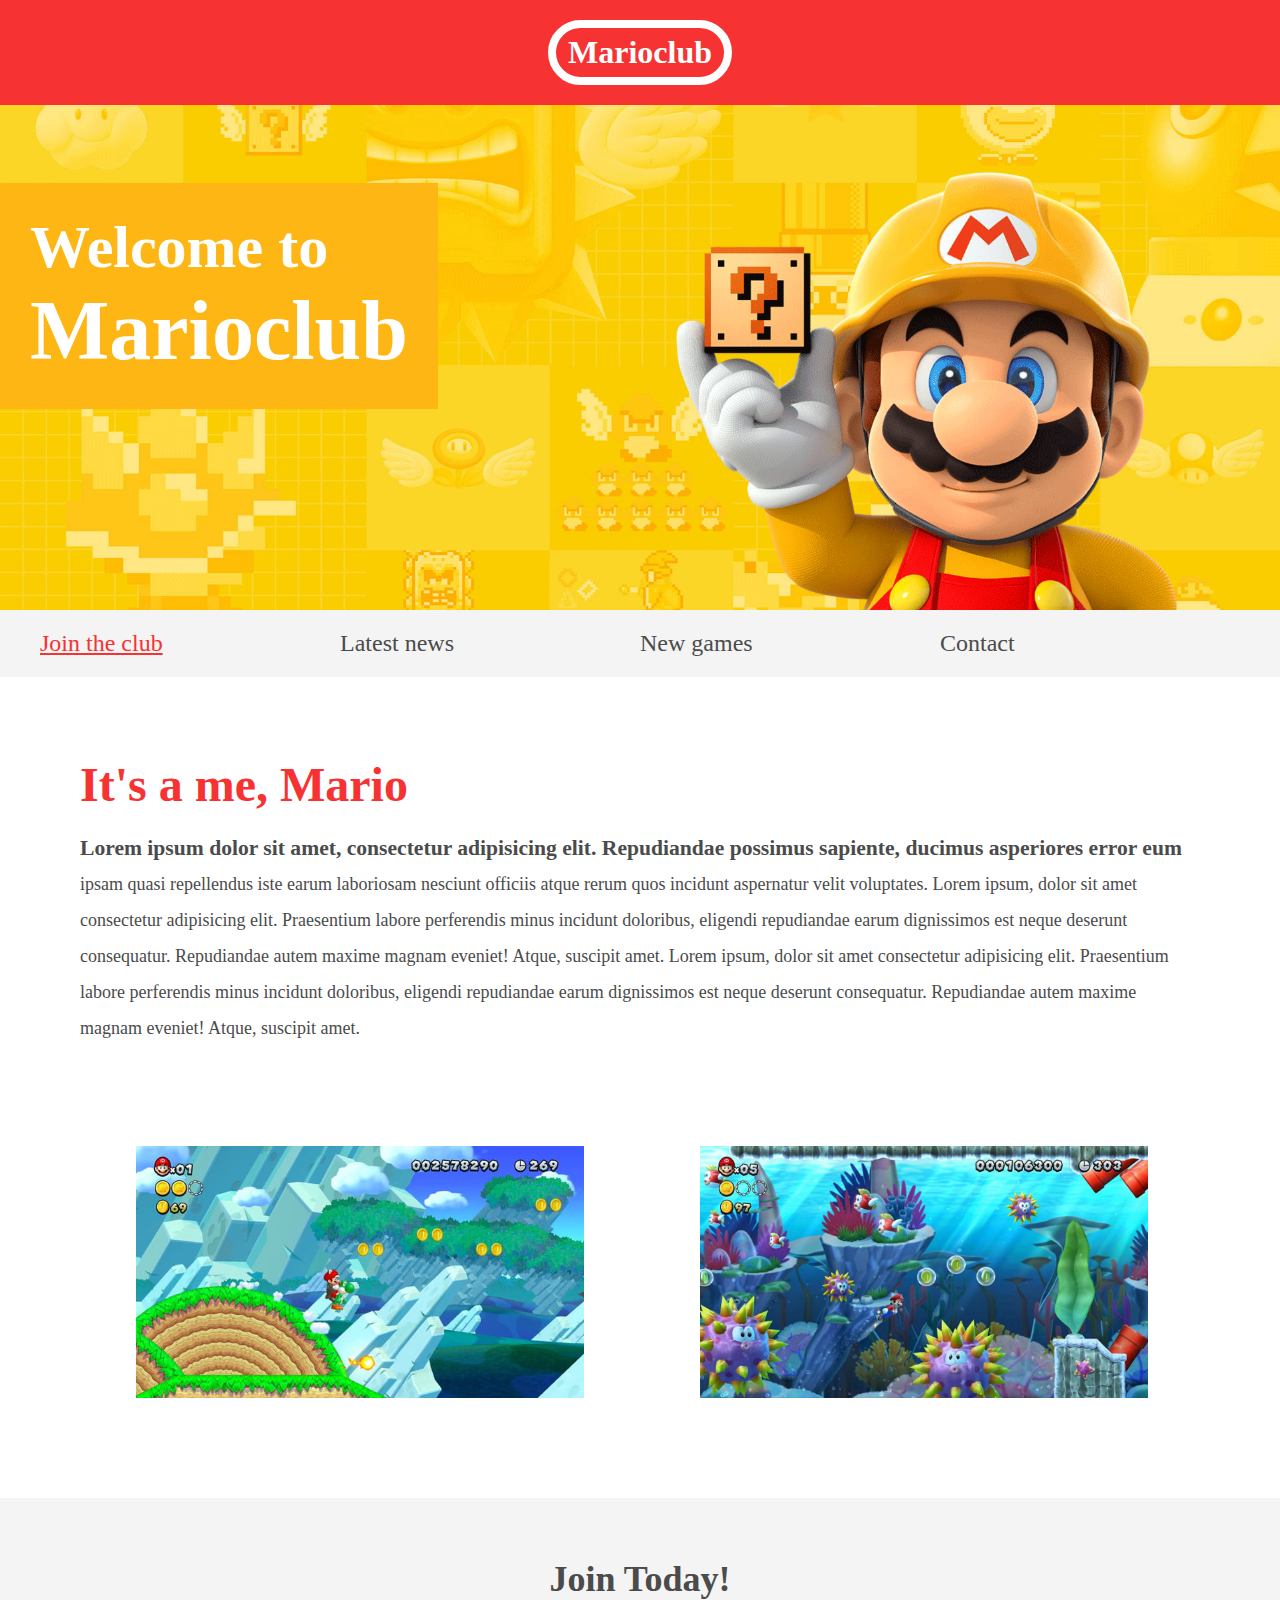
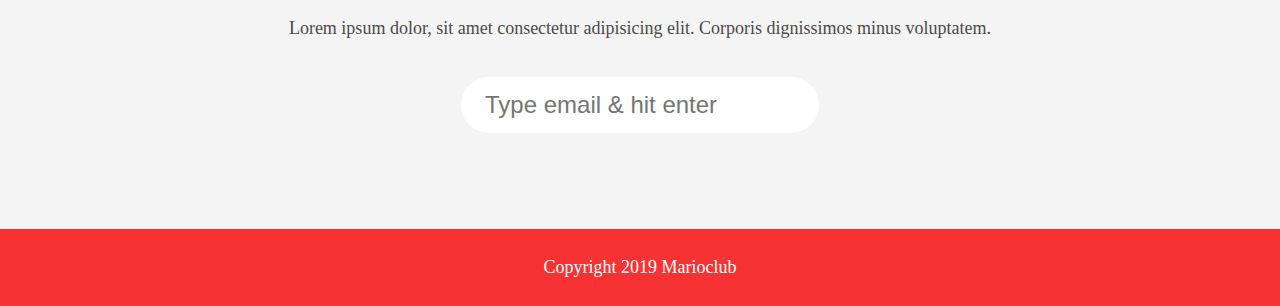
<file: html-and-css-crash-course-master/index.html>
<html lang="en">
<head>
  <meta name="viewport" content="width=device-width, initial-scale=1.0">
  <link rel="stylesheet" href="styles.css">
  <title>Marioclub</title>



  </style>
</head>
<body>
  <header>
    <h1>Marioclub</h1>
  </header>
  <section class="banner">
    <img src="img/banner.png" alt="marioclub welcome banner">
    <div class="welcome">
      <h2>Welcome to <br><span>Marioclub</span></h2>
    </div>
  </section>
  
  <nav class="main-nav">
    <ul>
      <li><a href="#" class="join-the-club">Join the club</a></li>
      <li><a href="latest-news.html">Latest news</a></li>
      <li><a href="new-games.html">New games</a></li>
      <li><a href="/contact.html">Contact</a></li>
    </ul>
  </nav>
  <main>
    <article>
      <h2 >It's a me, Mario</h2>
      <p>Lorem ipsum dolor sit amet, consectetur adipisicing elit. Repudiandae possimus sapiente, ducimus asperiores error eum ipsam quasi repellendus iste earum laboriosam nesciunt officiis atque rerum quos incidunt aspernatur velit voluptates. Lorem ipsum, dolor sit amet consectetur adipisicing elit. Praesentium labore perferendis minus incidunt doloribus, eligendi repudiandae earum dignissimos est neque deserunt consequatur. Repudiandae autem maxime magnam eveniet! Atque, suscipit amet. Lorem ipsum, dolor sit amet consectetur adipisicing elit. Praesentium labore perferendis minus incidunt doloribus, eligendi repudiandae earum dignissimos est neque deserunt consequatur. Repudiandae autem maxime magnam eveniet! Atque, suscipit amet.</p>
    </article>
    <ul class="images">
      <li><img src="img/thumb-1.png" alt="mario thumbnail 1"></li>
      <li><img src="img/thumb-2.png" alt="mario thumbnail 2"></li>
    </ul>
  </main>
  <section class="join">
    <h2>Join Today!</h2>
    <p>Lorem ipsum dolor, sit amet consectetur adipisicing elit. Corporis dignissimos minus voluptatem.</p>
    <form>
      <input type="email" name="email" placeholder="Type email & hit enter" required>
    </form>
  </section>
  <footer>
    <p class="copyright">Copyright 2019 Marioclub</p>
  </footer>
</body>
</html>
</file>
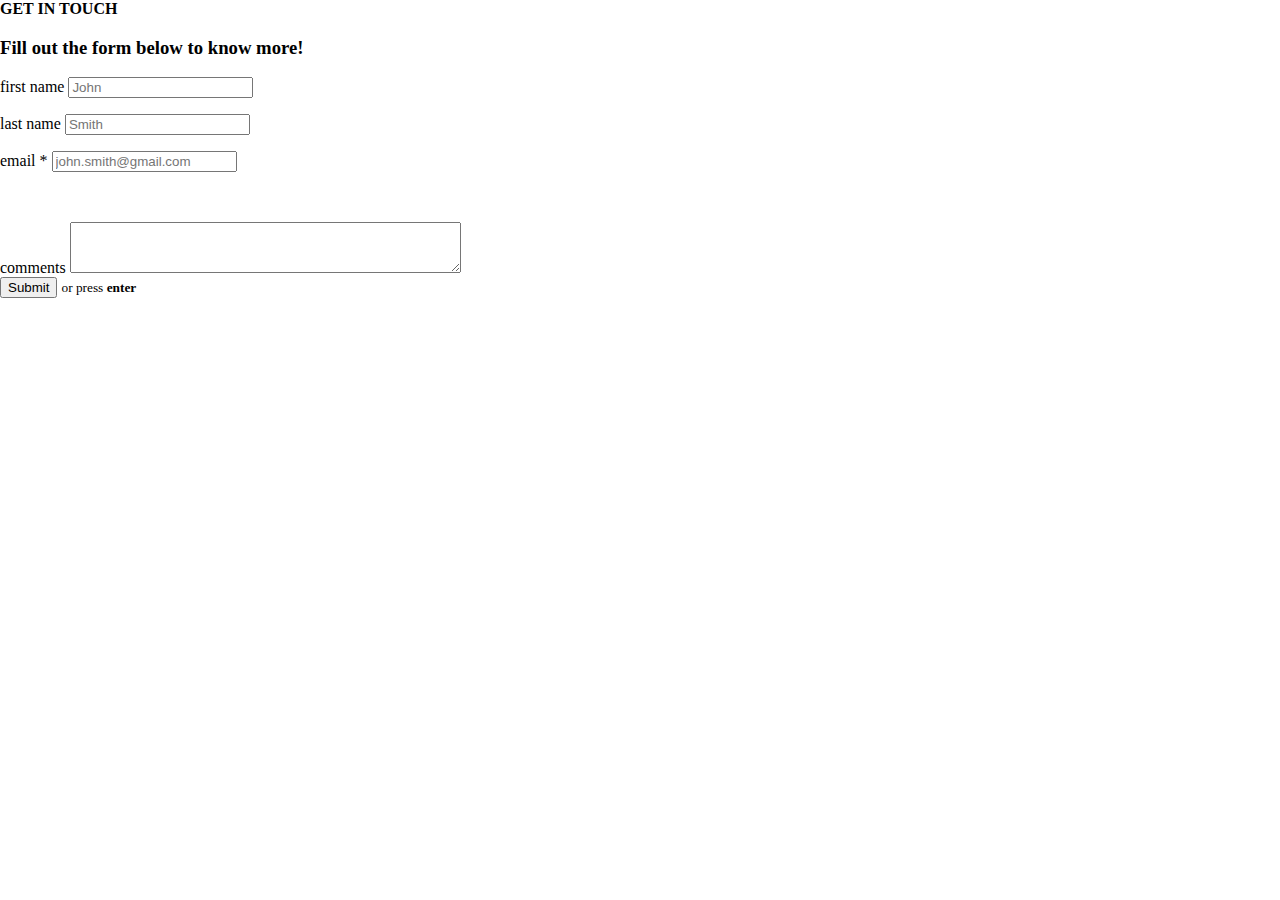
<file: html-and-css-crash-course-master/contact.html>
<!DOCTYPE html>
<html lang="en">
<head>
    <meta charset="UTF-8">
    <meta http-equiv="X-UA-Compatible" content="IE=edge">
    <meta name="viewport" content="width=device-width, initial-scale=1.0">
    <link rel="stylesheet" href="contact-styles.css">
    <title>MarioClub</title>
</head>
<body>
    <div class="contact-container">
        <div class="row header">
          <h1> GET IN TOUCH &nbsp;</h1>
          <h3>Fill out the form below to know more!</h3>
        </div>
        <div class="row body">
          <form action="#">
            <ul>
              
              <li>
                <p class="left">
                  <label for="first_name">first name</label>
                  <input type="text" name="first_name" placeholder="John" />
                </p>
                <p class="pull-right">
                  <label for="last_name">last name</label>
                  <input type="text" name="last_name" placeholder="Smith" />      
                </p>
              </li>
              
              <li>
                <p>
                  <label for="email">email <span class="req">*</span></label>
                  <input type="email" name="email" placeholder="john.smith@gmail.com" />
                </p>
              </li>        
              <li><div class="divider"></div></li>
              <li>
                <label for="comments">comments</label>
                <textarea cols="46" rows="3" name="comments"></textarea>
              </li>
              
              <li>
                <input class="btn btn-submit" type="submit" value="Submit" />
                <small>or press <strong>enter</strong></small>
              </li>
              
            </ul>
          </form>  
        </div>
      </div>
</body>
</html>
</file>
<file: html-and-css-crash-course-master/styles.css>
body, ul, li, h1, h2, a{  /* reset the browser default */
  margin: 0;
  padding: 0;
  font-family: tahoma;
}
p{
  font-size: 18px;
}
header{
  background-color: #F63232;
  padding: 20px 0;
  text-align:center;
  position: fixed;   /*header will stay at the top always*/
  width: 100%;
  top: 0;
  left: 0;
  z-index: 1; /* z-index brings things forward when it takes a positive value*/
}
header h1{
  color: white;
  border: 8px solid white;
  display: inline-block;
  padding: 6px 12px;
  border-radius: 36px;  /*gives a curve at the corners of the border*/
}
.banner{
  position: relative;
}
.banner img{
  max-width: 100%;
}
.banner .welcome{
  background:#FEB614;
  color: white;  
  padding: 30px;
  font-size: 60px;
  position: absolute;
  left: 0;
  top: 30%;  /* use percentage here so that the size of banner and welcome message will be 30% of the screen size*/
} 
.banner .welcome span{
  font-size: 1.4em;
}
nav{
  background: #F4F4F4;
  /* padding 20 px means all round 20px */
  padding: 20px;   
  
  position: sticky;
  top: 106px;      /* position of the nav will become sticky, after the page has been scrolled from top for 106px*/
  z-index: 1;
}
nav ul{
  /* no wrap means do not wrap the nav li to the next line. all should be on the same line */
  /* background-color:red; */
  display: flex;
  flex-wrap: wrap;
  white-space: nowrap;  
  max-width: 1200px;
  margin: 0 auto; /* to centralize the nav li  */
  text-align: center;
  list-style-type: none;
}
nav li{
  /* 25 means each will take 25% */
  width: 25%; 
  display: flex;
  font-size: 24px;
}  
nav li a{    /* style the anchor tag */
  text-decoration: none;
  color: #4B4B4B;
}
.join-the-club{
 text-decoration: underline !important; 
 color: #F63232;
}


nav li a:hover{
  text-decoration: underline;
}
nav li a.join{
  color: #F63232;
}
main{
  max-width: 100%;
  width: 1200px;   
  margin: 80px auto;   /* 80px is for the top and bottom. auto is for left and right.  */
  padding: 0 40px;   /* 0 is for top and bottom, 40px is for left and right */
  box-sizing: border-box;  
  /* add padding to the total width, so that text doesnt go off the page */
}

article h2{
  color: #F63232;
  font-size: 48px;
}
article p{
  line-height: 2em;  /*space between lines of text.  2em means it takes the font size of the p tag and multiplies it by 2 */
  color: #4B4B4B;
}
article p::first-line{  /* pseudo elements has :: colon. here means style the first line differently   */
  font-weight: bold;
  font-size: 1.2em;
  }



.images{
  text-align: center;
  margin: 80px 0;
  white-space: nowrap;
}
.images li{
  display: inline-block;  
  list-style-type: none;
  width: 40%;
  margin: 20px 5%;
  position: relative;
} 
.images li:hover{
  top: -4px;   /* move 4px upwards */
}
.images li img{
  max-width: 100%;
}
section.join{
  background: #F4F4F4;
  text-align: center;
  padding: 60px 20px;
  color: #4B4B4B;
}
section.join h2{
  font-size: 36px;
}
form input{
  margin: 20px 0;
  padding: 10px 20px;
  font-size: 24px;
  border-radius: 28px;
  border: 4px solid white;
}

/*peudo classes; style elements when they are in a particular state like hover, focus, first child of a parent  */
form input:focus{
  border: 4px dashed #4B4B4B;
  outline: none;
}
form input:valid{
  border: 4px solid #71d300;
}
footer{
  background: #F63232;
  color: white;   
  padding: 10px;
  text-align: center;
} 

/* we can also style the first child of an element using pseudo classes */


/* responsive styles */
 
@media screen and (max-width: 1400px){

  .banner .welcome{
    font-size: 40px;
  }

}
/* mobile first approach is better */
/*media querries allows us to style things differently as the width varies  */
@media screen and (max-width: 960px){     /* if the max-width is 960px or less, let these styles apply */

  .banner .welcome{
    font-size: 28px;
  }
  nav li{
    font-size: 18px;
  }

}
/* for min-width; it means apply these styles where the minimum width is 800px for example  */
@media screen and (max-width: 700px){

  .banner .welcome{
    font-size: 20px;
    position: relative;
    text-align: center;
  }
  .banner .welcome br{
    display: none;
  }
  .banner .welcome span{
    font-size: 1em;
  }
  nav li{
    font-size: 18px;
  }
  .images li{
    width: 100%;
    display: block;
    margin: 20px auto;
  }

}

@media screen and (max-width: 560px){
  /*for mobile  */
  .banner .welcome{
    font-size: 20px;
    position: relative;
    text-align: center;
  }
  .banner .welcome br{
    display: none;
  }
  .banner .welcome span{
    font-size: 1em;
  }
  nav li{
    display: block;
    width: 100%;
    margin: 12px 0;
  }
  article h2{
    font-size: 36px;
  }
  header, nav{
    position: relative;
    top: 0;
  }
   
}
</file>
<file: html-and-css-crash-course-master/contact-styles.css>
body, ul, li, h1, h2, a{  /* reset the browser default */
    margin: 0;
    padding: 0;
    font-family: tahoma;
    background-color: lighten(rgb(47, 5, 5), 10%);
    font-size: 100%;
  }
  
  div, textarea, input {
    box-sizing:border-box; 
  } 
  
  
  /* .contact-container {  
    max-width: 510px;
    min-width: 324px;
    margin: 50px auto 0px;
    background-color: #e46969;
    border: 1px solid lighten(#ccc, 1%); 
    border-bottom: 3px solid #ccc;
  } */
</file>
